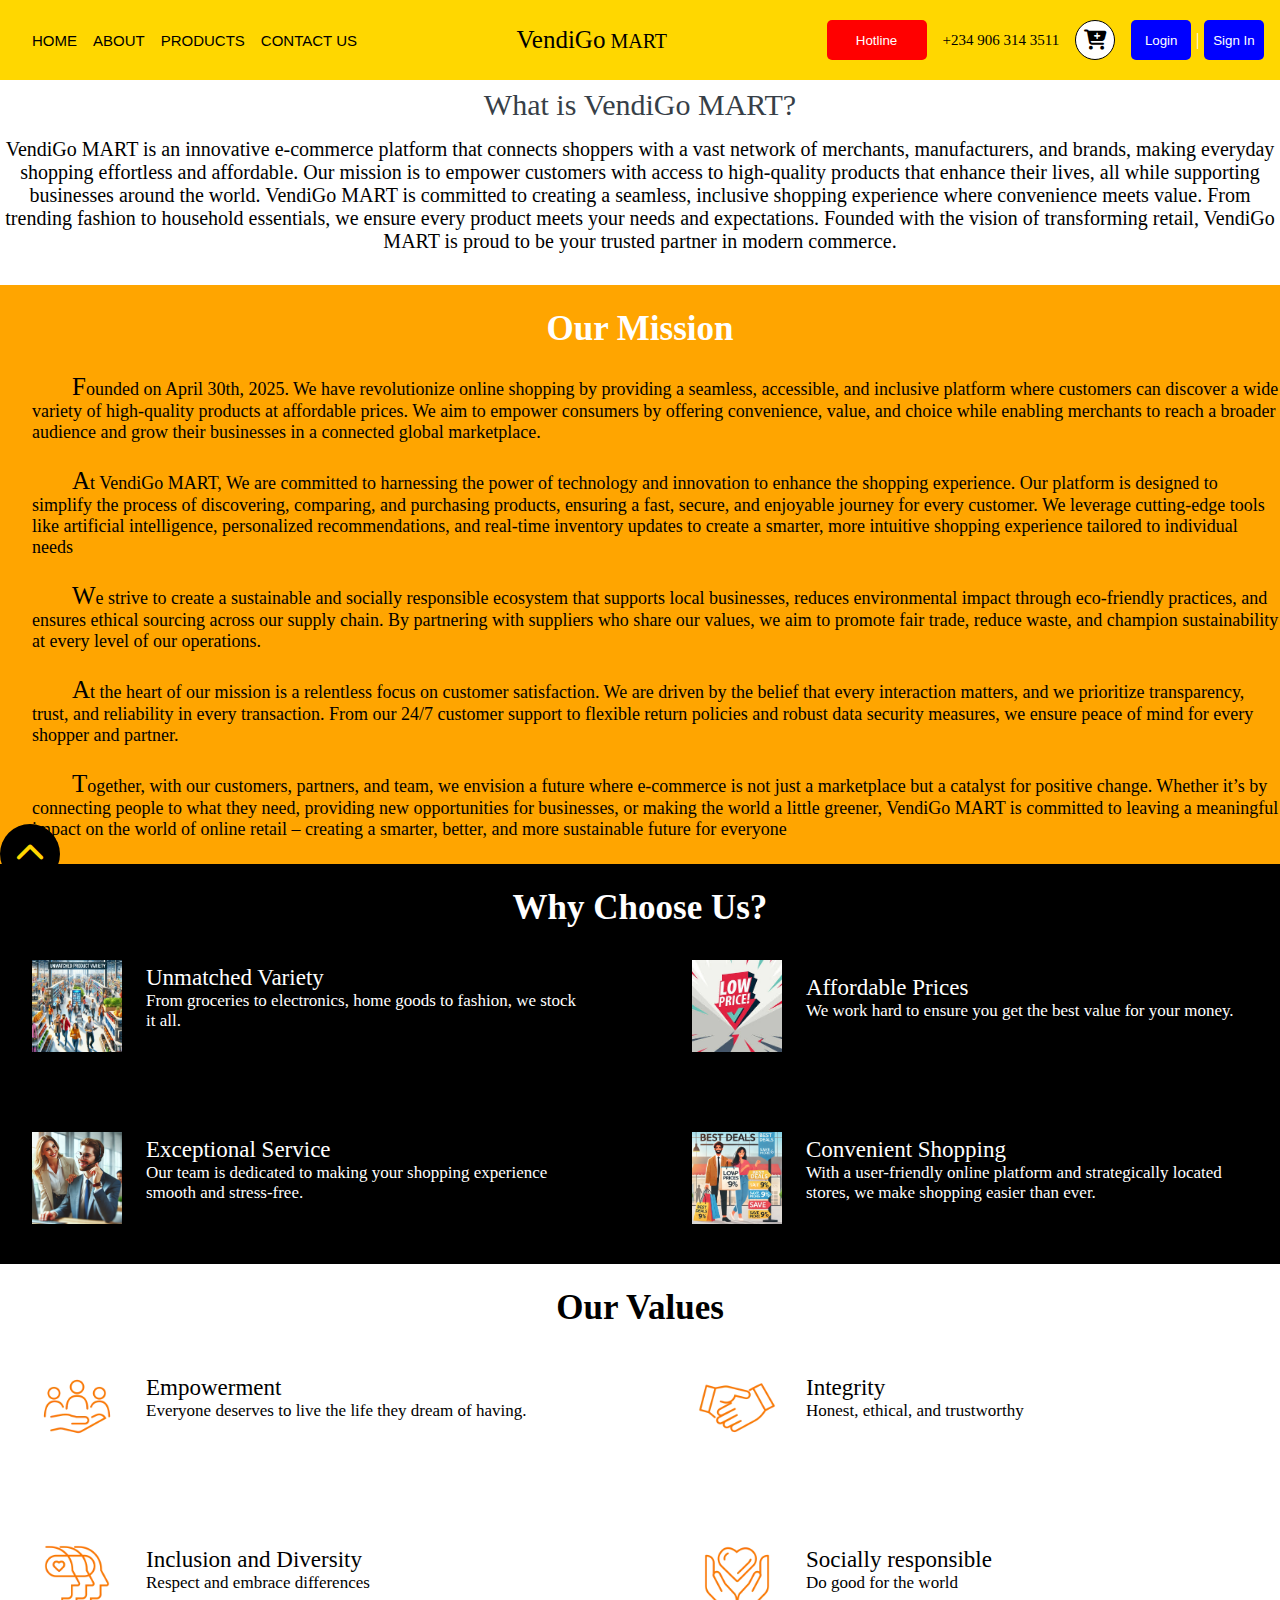
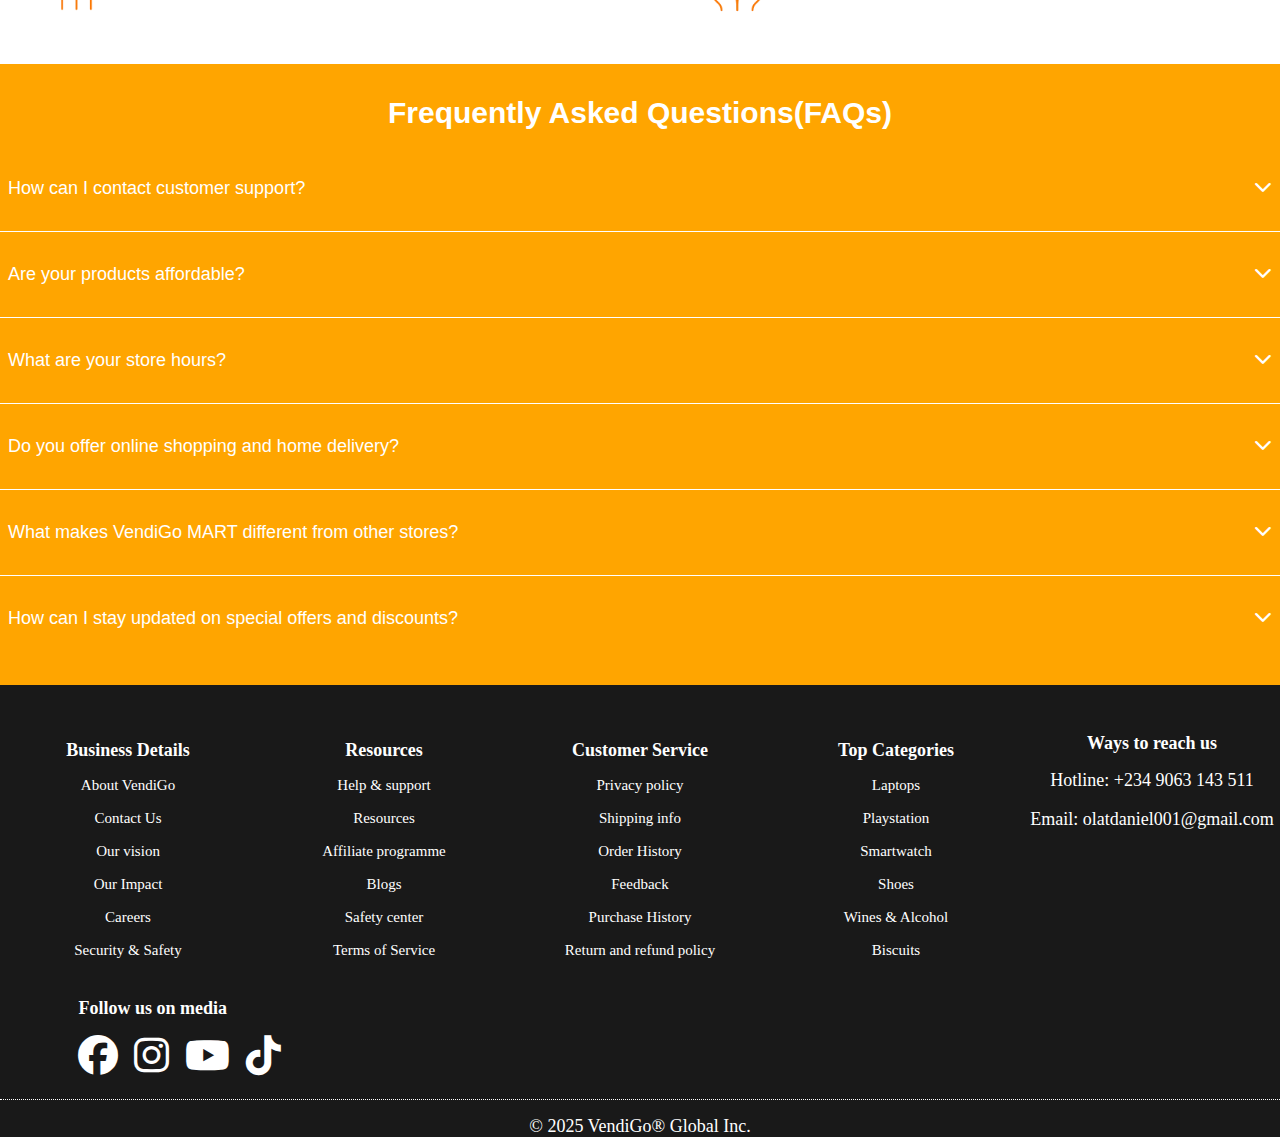
<file: HTML/about.html>
<!DOCTYPE html>
<html lang="en">
<head>
    <meta charset="UTF-8">
    <meta name="viewport" content="width=device-width, initial-scale=1.0">
    <link rel="shortcut icon" href="../Images/VendiGo logo.webp" type="image/x-icon">
    <link rel="stylesheet" href="https://cdnjs.cloudflare.com/ajax/libs/font-awesome/6.7.2/css/all.min.css" integrity="sha512-Evv84Mr4kqVGRNSgIGL/F/aIDqQb7xQ2vcrdIwxfjThSH8CSR7PBEakCr51Ck+w+/U6swU2Im1vVX0SVk9ABhg==" crossorigin="anonymous" referrerpolicy="no-referrer" />
    <link rel="stylesheet" href="../CSS/about.css">
    <title>About VendiGo | Know more about us</title>
</head>
<body>
     <!-- Header starts -->
     <header class="header1">
        <!--  -->
        <div class="altogether1">
            <!--  -->
            <div class="drop">
                <ul class="navbar">
                    <li onmouseover="showDropdown()">
                        <i class="fa-solid fa-bars dropdown"></i>
                        <ul class="dropdown-menu" id="dropdown" onmouseout="hideDropdown()">
                            <a href="../index.html">HOME</a>
                            <a href="../HTML/about.html">ABOUT</a>
                            <a href="../HTML/product.html">PRODUCTS</a>
                            <a href="../HTML/contact.html">CONTACT US</a>
                            <a href="../HTML/signup.html">SIGN UP</a>
                            <a href="../HTML/login.html">LOG IN</a>
                        </ul>
                    </li>
                </ul>
            </div>

            <div class="ptags">
                <a href="../index.html">HOME</a>
                <a href="../HTML/about.html">ABOUT</a>
                <a href="../HTML/product.html">PRODUCTS</a>
                <a href="../HTML/contact.html">CONTACT US</a>
            </div>

            <div class="images">
                <!-- <div class="sure">
                    <img src="../Images/VendiGo logo.webp" alt="">
                </div> -->
                <a href="../index.html"><b style="font-weight: 500; font-size: 25px;">VendiGo</b> MART</a>
            </div>

            <div class="Hotline">
                <button>Hotline</button>
                <p>+234 906 314 3511</p>
                <div class="cart-icon">
                    <i class="fa-solid fa-cart-plus"></i>
                </div>

                <div class="buttons">
                    <button class="but" onclick="signIn()">Login</button>
                    <span style="color: white;">|</span>
                    <button class="but" onclick="signUp()">Sign In</button>
                </div>
            </div>
        </div>
        <!--  -->
    </header>
    <!-- Header1 ends -->

    <div class="icon2">
        <div class="image" id="image">
            <i class="fa-solid fa-chevron-up"></i>
        </div>
    </div>

    <section class="section1">
        <div class="altogether2">
            <h2>What is <b>VendiGo</b> MART?</h2>
            <div class="abuse">
                <p>
                    VendiGo MART is an innovative e-commerce platform that connects shoppers with a vast network of merchants, manufacturers, and brands, making everyday shopping effortless and affordable. Our mission is to empower customers with access to high-quality products that enhance their lives, all while supporting businesses around the world.

                    VendiGo MART is committed to creating a seamless, inclusive shopping experience where convenience meets value. From trending fashion to household essentials, we ensure every product meets your needs and expectations. Founded with the vision of transforming retail, VendiGo MART is proud to be your trusted partner in modern commerce. 
                </p>
            </div>
        </div>
    </section>

    <section class="section2">
        <div class="altogether3">
            <h2>Our Mission</h2>
            <div class="appeal">
                <p class="abi"><span>F</span>ounded on April 30th, 2025. We have revolutionize online shopping by providing a seamless, accessible, and inclusive platform where customers can discover a wide variety of high-quality products at affordable prices. We aim to empower consumers by offering convenience, value, and choice while enabling merchants to reach a broader audience and grow their businesses in a connected global marketplace.</p>

                <p class="abi"><span>A</span>t VendiGo MART, We are committed to harnessing the power of technology and innovation to enhance the shopping experience. Our platform is designed to simplify the process of discovering, comparing, and purchasing products, ensuring a fast, secure, and enjoyable journey for every customer. We leverage cutting-edge tools like artificial intelligence, personalized recommendations, and real-time inventory updates to create a smarter, more intuitive shopping experience tailored to individual needs</p>

                <p class="abi">
                    <span> W</span>e strive to create a sustainable and socially responsible ecosystem that supports local businesses, reduces environmental impact through eco-friendly practices, and ensures ethical sourcing across our supply chain. By partnering with suppliers who share our values, we aim to promote fair trade, reduce waste, and champion sustainability at every level of our operations.
                </p>

                <p class="abi"><span>A</span>t the heart of our mission is a relentless focus on customer satisfaction. We are driven by the belief that every interaction matters, and we prioritize transparency, trust, and reliability in every transaction. From our 24/7 customer support to flexible return policies and robust data security measures, we ensure peace of mind for every shopper and partner.</p>

                <p class="abi"><span>T</span>ogether, with our customers, partners, and team, we envision a future where e-commerce is not just a marketplace but a catalyst for positive change. Whether it’s by connecting people to what they need, providing new opportunities for businesses, or making the world a little greener, VendiGo MART is committed to leaving a meaningful impact on the world of online retail – creating a smarter, better, and more sustainable future for everyone</p>
            </div>
        </div>
    </section>

    <section class="section3">
        <div class="altogether4">
            <h2>Why Choose Us?</h2>
            <!--  -->
            <div class="appeal2">
                <!--  -->
                <div class="uh">
                    <img src="../Images/unmatched product.webp" alt="">
                    <div class="yeap">
                        <h3>Unmatched Variety</h3>
                        <p>From groceries to electronics, home goods to fashion, we stock it all.</p>
                    </div>
                </div>
                <!--  -->

                <div class="uh">
                    <img src="../Images/cheap price.jpeg" alt="">
                    <div class="yeap">
                        <h3>Affordable Prices</h3>
                        <p>We work hard to ensure you get the best value for your money.</p>
                    </div>
                </div>
                <!--  -->

                <div class="uh">
                    <img src="../Images/exceptional service.webp" alt="">
                    <div class="yeap">
                        <h3>Exceptional Service</h3>
                        <p>Our team is dedicated to making your shopping experience smooth and stress-free.</p>
                    </div>
                </div>
                <!--  -->

                <div class="uh">
                    <img src="../Images/convenient shopping.webp" alt="">
                    <div class="yeap">
                        <h3>Convenient Shopping</h3>
                        <p>With a user-friendly online platform and strategically located stores, we make shopping easier than ever.</p>
                    </div>
                </div>
                <!--  -->
            </div>
            <!--  -->
        </div>
    </section>

    <section class="section4">
        <div class="altogether5">
            <h2>Our Values</h2>
            <div class="appeal3">
                <!--  -->
                <div class="uh2">
                    <img src="../Images/empowerment.webp" alt="">
                    <div class="yeap2">
                        <h3>Empowerment</h3>
                        <p>Everyone deserves to live the life they dream of having.</p>
                    </div>
                </div>
                <!--  -->

                <div class="uh2">
                    <img src="../Images/intergrity.webp" alt="">
                    <div class="yeap2">
                        <h3>Integrity</h3>
                        <p>Honest, ethical, and trustworthy</p>
                    </div>
                </div>
                <!--  -->

                <div class="uh2">
                    <img src="../Images/inclusion.webp" alt="">
                    <div class="yeap2">
                        <h3>Inclusion and Diversity</h3>
                        <p>Respect and embrace differences</p>
                    </div>
                </div>

                <div class="uh2">
                    <img src="../Images/socially.webp" alt="">
                    <div class="yeap2">
                        <h3>Socially responsible</h3>
                        <p>Do good for the world</p>
                    </div>
                </div>
                <!--  -->
            </div>
        </div>
    </section>

    <section class="section5">
        <div class="accordion">
            <div class="pan">
                <h1>Frequently Asked Questions(FAQs)</h1>
            </div>
            <div class="accordion-item">
                <button class="accordion-header"> How can I contact customer support? <i class="fa-solid fa-chevron-down" id="chevdown"></i></button>
                <div class="accordion-content">
                    <p>You can reach us through the information given below:</p>
                    <p>📞 Phone: +2349063143511 | +2349026801515</p>
                    <p>📧 Email: olatdaniel001@gmail.com</p>
                </div>
            </div>
    
            <div class="accordion-item">
                <button class="accordion-header">Are your products affordable? <i class="fa-solid fa-chevron-down" id="chevdown"></i></button>
                <div class="accordion-content">
                    <p>Absolutely! We are committed to providing high-quality products at unbeatable prices, ensuring you get the best value for your money.</p>
                </div>
            </div>

            <div class="accordion-item">
                <button class="accordion-header"> What are your store hours?<i class="fa-solid fa-chevron-down" id="chevdown"></i></button>
                <div class="accordion-content">
                    <p>Our store opens (From 8am - 8pm), but our online shop is available 24/7 for your convenience.</p>
                </div>
            </div>
        
            <div class="accordion-item">
                <button class="accordion-header"> Do you offer online shopping and home delivery?<i class="fa-solid fa-chevron-down" id="chevdown"></i></button>
                <div class="accordion-content">
                    <p>Yes! We provide a seamless online shopping experience with fast and reliable home delivery. Simply browse our website, place your order, and have it delivered to your doorstep.</p>
                </div>
            </div>

            <div class="accordion-item">
                <button class="accordion-header">What makes VendiGo MART different from other stores?<i class="fa-solid fa-chevron-down" id="chevdown"></i></button>
                <div class="accordion-content">
                    <p>At VendiGo MART, We offer an ultimate shopping experience with a wide range of quality products, unbeatable prices, and excellent customer service.</p>
                </div>
            </div>

            <div class="accordion-item" style="border-bottom: none;">
                <button class="accordion-header"> How can I stay updated on special offers and discounts?<i class="fa-solid fa-chevron-down" id="chevdown"></i></button>
                <div class="accordion-content">
                    <p>You can follow us on social media to receive updates on exclusive deals, promotions, and seasonal discounts.</p>
                </div>
            </div>
        </div>
    </section>


    <footer>
        <div class="vote">
            <div class="mine">
                <p>Business Details</p>
                <div class="same">
                    <a href="">About VendiGo</a>
                    <a href="">Contact Us</a>
                    <a href="">Our vision</a>
                    <a href="">Our Impact</a>
                    <a href="">Careers</a>
                    <a href="">Security & Safety</a>
                </div>
            </div>

            <div  class="mine">
                <p>Resources</p>
                <div class="same">
                    <a href="">Help & support</a>
                    <a href="">Resources</a>
                    <a href="">Affiliate programme</a>
                    <a href="">Blogs</a>
                    <a href="">Safety center</a>
                    <a href="">Terms of Service</a>
                </div>
            </div>

            <div  class="mine">
                <p>Customer Service</p>
                <div class="same">
                    <a href="">Privacy policy</a>
                    <a href="">Shipping info</a>
                    <a href="">Order History</a>
                    <a href="">Feedback</a>
                    <a href="">Purchase History</a>
                    <a href="">Return and refund policy</a>
                </div>
            </div>

            <div  class="mine">
                <p>Top Categories</p>
                <div class="same">
                    <a href="">Laptops</a>
                    <a href="">Playstation</a>
                    <a href="">Smartwatch</a>
                    <a href="">Shoes</a>
                    <a href="">Wines & Alcohol</a>
                    <a href="">Biscuits</a>
                </div>
            </div>

            <div  class="mine">
                <p>Ways to reach us</p>
                <div class="here">
                   <h3>Hotline: +234 9063 143 511</h3>
                   <h3 class="happy">Email: olatdaniel001@gmail.com</h3>
                </div>
            </div>
        </div>

        <div class="in">
            <span>Follow us on media</span>
            <div class="same">
                <i class="fa-brands fa-facebook"></i>
                <i class="fa-brands fa-instagram"></i>
                <i class="fa-brands fa-youtube"></i>
                <i class="fa-brands fa-tiktok"></i>
            </div>
        </div>

        <div class="ok">
            <p>© 2025 VendiGo® Global Inc.</p>
        </div>
    </footer>


</body>
<script src="../JS/about.js"></script>
</html>
</file>
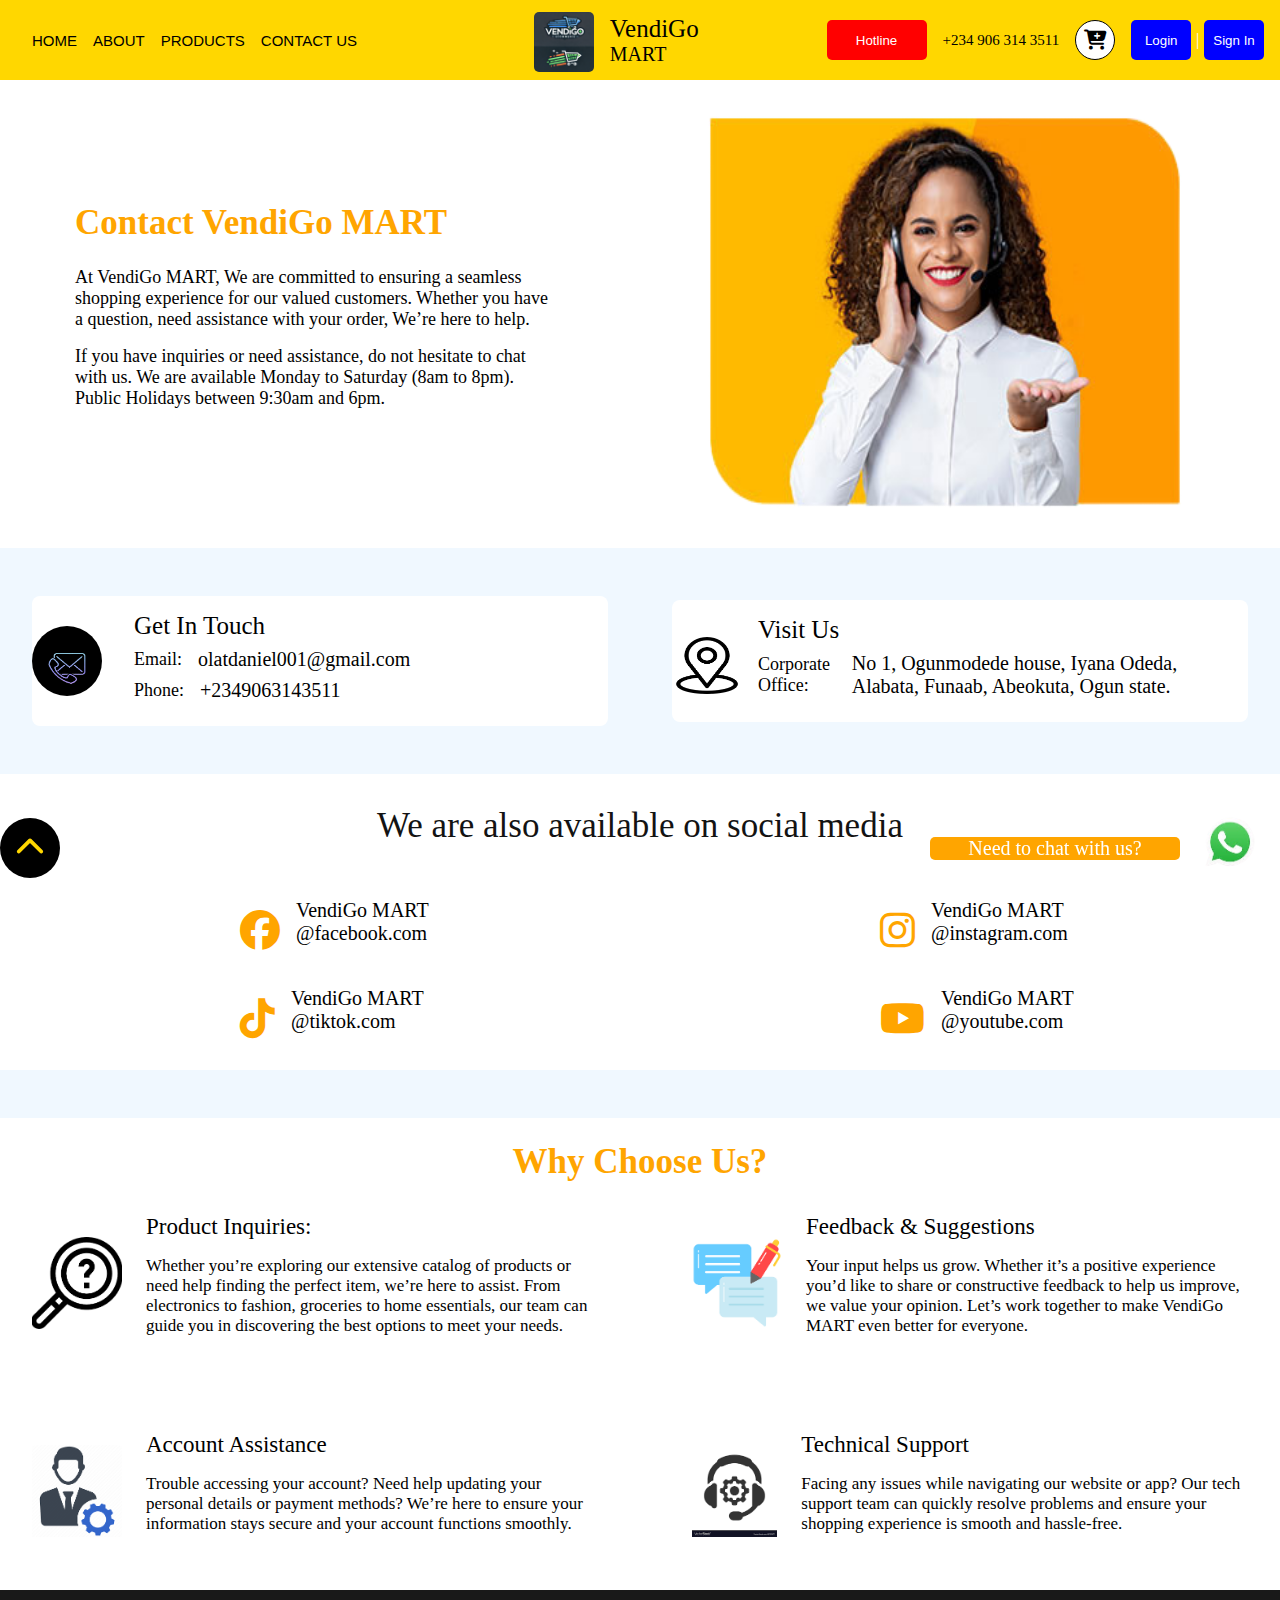
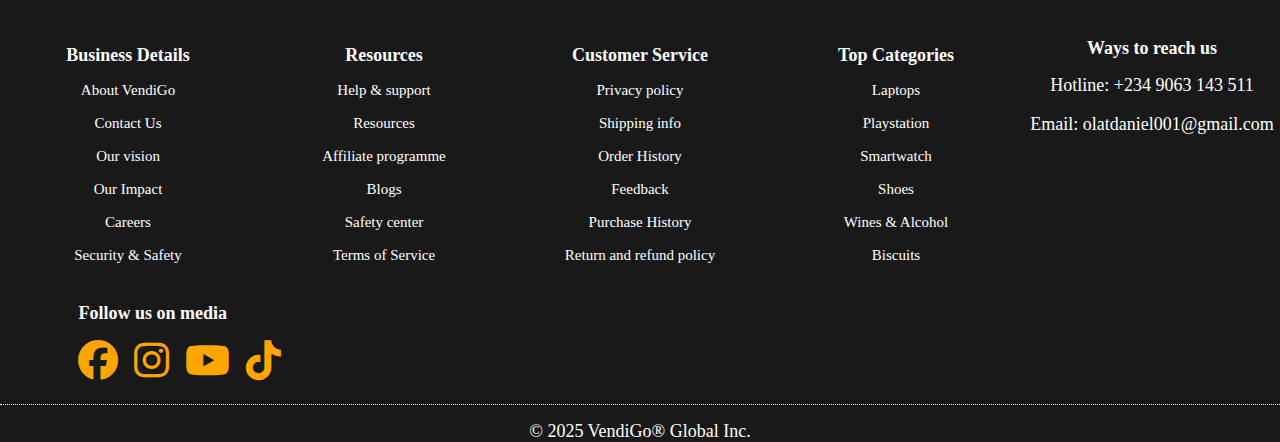
<file: HTML/contact.html>
<!DOCTYPE html>
<html lang="en">
<head>
    <meta charset="UTF-8">
    <meta name="viewport" content="width=device-width, initial-scale=1.0">
    <link rel="shortcut icon" href="../Images/VendiGo logo.webp" type="image/x-icon">
    <link rel="stylesheet" href="https://cdnjs.cloudflare.com/ajax/libs/font-awesome/6.7.2/css/all.min.css" integrity="sha512-Evv84Mr4kqVGRNSgIGL/F/aIDqQb7xQ2vcrdIwxfjThSH8CSR7PBEakCr51Ck+w+/U6swU2Im1vVX0SVk9ABhg==" crossorigin="anonymous" referrerpolicy="no-referrer" />
    <link rel="stylesheet" href="../CSS/contact.css">
    <title>Contact VendiGo | To find more information about us</title>
</head>
<body>
     <!-- Header starts -->
     <header class="header1">
        <!--  -->
        <div class="altogether1">
            <!--  -->
            <div class="drop">
                <ul class="navbar">
                    <li onmouseover="showDropdown()">
                        <i class="fa-solid fa-bars dropdown"></i>
                        <ul class="dropdown-menu" id="dropdown" onmouseout="hideDropdown()">
                            <a href="../index.html">HOME</a>
                            <a href="../HTML/about.html">ABOUT</a>
                            <a href="../HTML/product.html">PRODUCTS</a>
                            <a href="../HTML/contact.html">CONTACT US</a>
                        </ul>
                    </li>
                </ul>
            </div>

            <div class="ptags">
                <a href="../index.html">HOME</a>
                <a href="../HTML/about.html">ABOUT</a>
                <a href="../HTML/product.html">PRODUCTS</a>
                <a href="../HTML/contact.html">CONTACT US</a>
            </div>

            <div class="images">
                <div class="sure">
                    <img src="../Images/VendiGo logo.webp" alt="">
                </div>
                <a href="../index.html"><b style="font-weight: 500; font-size: 25px;">VendiGo</b> MART</a>
            </div>

            <div class="Hotline">
                <button>Hotline</button>
                <p>+234 906 314 3511</p>
                <div class="cart-icon">
                    <i class="fa-solid fa-cart-plus"></i>
                </div>

                <div class="buttons">
                    <button class="but" onclick="signIn()">Login</button>
                    <span style="color: white;">|</span>
                    <button class="but" onclick="signUp()">Sign In</button>
                </div>
            </div>
        </div>
        <!--  -->
    </header>
    <!-- Header1 ends -->

    <div class="icon2">
        <div class="image" id="image">
            <i class="fa-solid fa-chevron-up"></i>
        </div>

        <div class="what">
            <p>Need to chat with us?</p>
            <div class="whatsApp">
                <a href="https://web.whatsapp.com/"><img src="../Images/whatsapp.png" alt=""></a>
            </div>
        </div>
    </div>

    <section class="section1">
        <div class="altogether2">
            <div class="appeal">
                <div class="meat">
                    <h1> Contact VendiGo MART</h1>
                    <p>At VendiGo MART, We are committed to ensuring a seamless shopping experience for our valued customers. Whether you have a question, need assistance with your order, We’re here to help.</p>
                    <p>If you have inquiries or need assistance, do not hesitate to chat with us. We are available Monday to Saturday (8am to 8pm). Public Holidays between 9:30am and 6pm.</p>
                </div>

                <div class="ass">
                    <img src="../Images/contact us.png" alt="">
                </div>
            </div>
        </div>
    </section>

    <section class="section3">
        <div class="altogether3">
            <!--  -->
            <div class="appeal2">
                <div class="kob">
                    <img src="../Images/get in touch.png" alt="">
                </div>
                <div class="abuse">
                    <h2>Get In Touch</h2>
                    <div class="doe">
                        <div class="check">
                            <p>Email:</p>
                            <span>olatdaniel001@gmail.com</span>
                        </div>

                        <div class="check">
                            <p>Phone:</p>
                            <span>+2349063143511</span>
                        </div>
                    </div>
                </div>
            </div>
            <!--  -->

            <div class="appeal2">
                <div class="kobe">
                    <img src="../Images/location.png" alt="">
                </div>
                <div class="abuse">
                    <h2>Visit Us</h2>
                    <div class="doe">
                        <div class="check">
                            <p>Corporate Office:</p>
                            <span>No 1, Ogunmodede house, Iyana Odeda, Alabata, Funaab, Abeokuta, Ogun state.</span>
                        </div>
                    </div>
                </div>
            </div>
            <!--  -->
        </div>
    </section>

    <section class="section4">
        <div class="altogether4">
            <h2>We are also available on social media</h2>
            <div class="appeal3">
                <!--  -->
                <div class="kob2">
                    <i class="fa-brands fa-facebook"></i>
                    <div class="just">
                        <p>VendiGo MART</p>
                        <span>@facebook.com</span>
                    </div>
                </div>
                <!--  -->

                <div class="kob2">
                    <i class="fa-brands fa-instagram"></i>
                    <div class="just">
                        <p>VendiGo MART</p>
                        <span>@instagram.com</span>
                    </div>
                </div>
                <!--  -->

                <div class="kob2">
                    <i class="fa-brands fa-tiktok"></i>
                    <div class="just">
                        <p>VendiGo MART</p>
                        <span>@tiktok.com</span>
                    </div>
                </div>
                <!--  -->

                <div class="kob2">
                    <i class="fa-brands fa-youtube"></i>
                    <div class="just">
                        <p>VendiGo MART</p>
                        <span>@youtube.com</span>
                    </div>
                </div>
                <!--  -->
            </div>
        </div>
    </section>

    <section class="section5">
        <div class="altogether5">
            <h2>Why Choose Us?</h2>
            <!--  -->
            <div class="appeal4">
                <!--  -->
                <div class="uh">
                    <img src="../Images/inquiry.png" alt="">
                    <div class="yeap">
                        <h3>Product Inquiries:</h3>
                        <p>Whether you’re exploring our extensive catalog of products or need help finding the perfect item, we’re here to assist. From electronics to fashion, groceries to home essentials, our team can guide you in discovering the best options to meet your needs.</p>
                    </div>
                </div>
                <!--  -->

                <div class="uh">
                    <img src="../Images/feedback.png" alt="">
                    <div class="yeap">
                        <h3>Feedback & Suggestions</h3>
                        <p>Your input helps us grow. Whether it’s a positive experience you’d like to share or constructive feedback to help us improve, we value your opinion. Let’s work together to make VendiGo MART even better for everyone.</p>
                    </div>
                </div>
                <!--  -->

                <div class="uh">
                    <img src="../Images/account assistance.png" alt="">
                    <div class="yeap">
                        <h3>Account Assistance</h3>
                        <p>Trouble accessing your account? Need help updating your personal details or payment methods? We’re here to ensure your information stays secure and your account functions smoothly.</p>
                    </div>
                </div>
                <!--  -->

                <div class="uh">
                    <img src="../Images/technical.png" alt="">
                    <div class="yeap">
                        <h3>Technical Support</h3>
                        <p>Facing any issues while navigating our website or app? Our tech support team can quickly resolve problems and ensure your shopping experience is smooth and hassle-free.</p>
                    </div>
                </div>
                <!--  -->
            </div>
            <!--  -->
        </div>
    </section>

    <footer>
        <div class="vote">
            <div class="mine">
                <p>Business Details</p>
                <div class="same">
                    <a href="">About VendiGo</a>
                    <a href="">Contact Us</a>
                    <a href="">Our vision</a>
                    <a href="">Our Impact</a>
                    <a href="">Careers</a>
                    <a href="">Security & Safety</a>
                </div>
            </div>

            <div  class="mine">
                <p>Resources</p>
                <div class="same">
                    <a href="">Help & support</a>
                    <a href="">Resources</a>
                    <a href="">Affiliate programme</a>
                    <a href="">Blogs</a>
                    <a href="">Safety center</a>
                    <a href="">Terms of Service</a>
                </div>
            </div>

            <div  class="mine">
                <p>Customer Service</p>
                <div class="same">
                    <a href="">Privacy policy</a>
                    <a href="">Shipping info</a>
                    <a href="">Order History</a>
                    <a href="">Feedback</a>
                    <a href="">Purchase History</a>
                    <a href="">Return and refund policy</a>
                </div>
            </div>

            <div  class="mine">
                <p>Top Categories</p>
                <div class="same">
                    <a href="">Laptops</a>
                    <a href="">Playstation</a>
                    <a href="">Smartwatch</a>
                    <a href="">Shoes</a>
                    <a href="">Wines & Alcohol</a>
                    <a href="">Biscuits</a>
                </div>
            </div>

            <div  class="mine">
                <p>Ways to reach us</p>
                <div class="here">
                   <h3>Hotline: +234 9063 143 511</h3>
                   <h3 class="happy">Email: olatdaniel001@gmail.com</h3>
                </div>
            </div>
        </div>

        <div class="in">
            <span>Follow us on media</span>
            <div class="same">
                <i class="fa-brands fa-facebook"></i>
                <i class="fa-brands fa-instagram"></i>
                <i class="fa-brands fa-youtube"></i>
                <i class="fa-brands fa-tiktok"></i>
            </div>
        </div>

        <div class="ok">
            <p>© 2025 VendiGo® Global Inc.</p>
        </div>
    </footer>

</body>
<script src="../JS/about.js"></script>
</html>
</file>
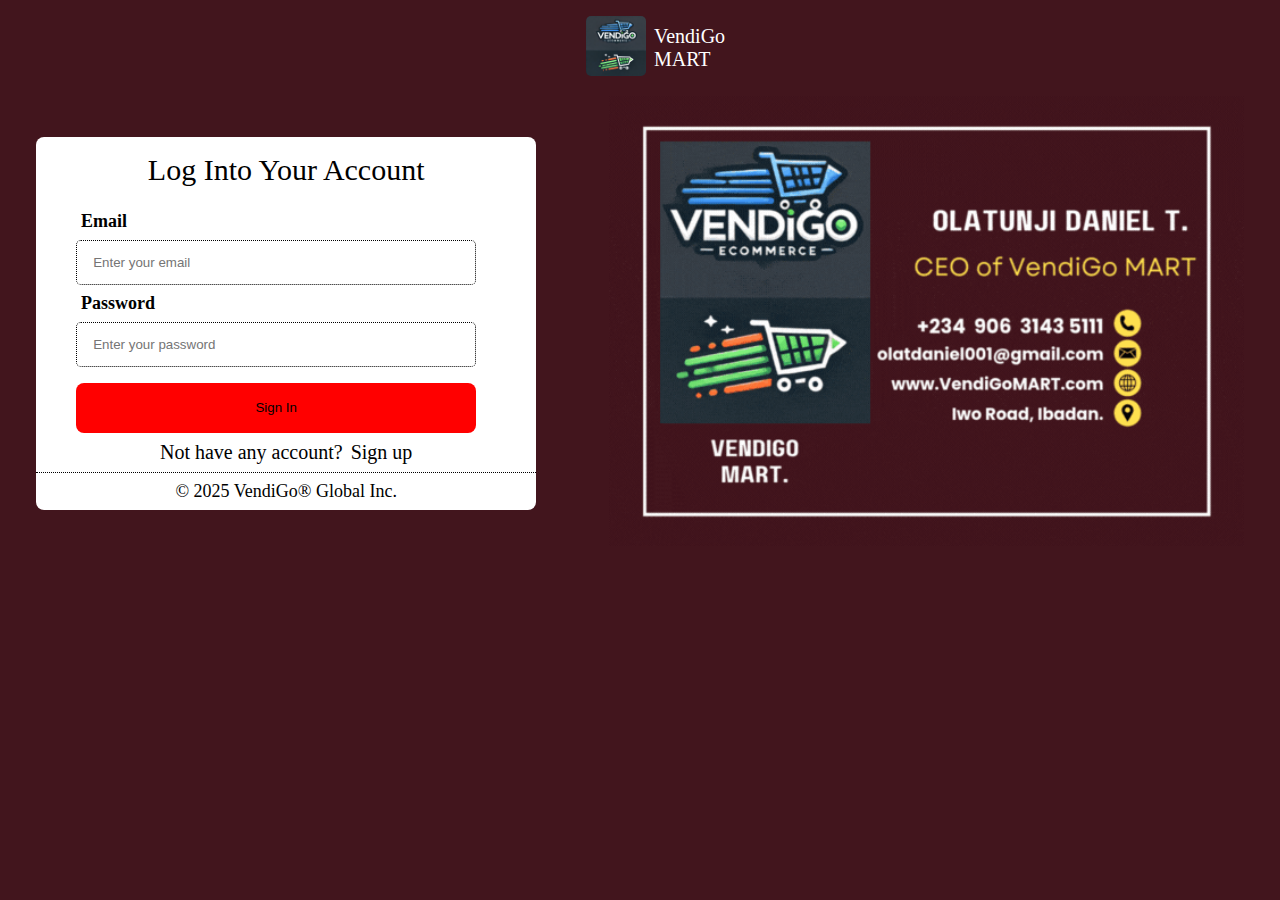
<file: HTML/login.html>
<!DOCTYPE html>
<html lang="en">
<head>
    <meta charset="UTF-8">
    <meta name="viewport" content="width=device-width, initial-scale=1.0">
    <link rel="stylesheet" href="../CSS/login.css">
    <link rel="shortcut icon" href="../VendiGo images/VendiGo logo.webp" type="image/x-icon">
    <title>Login into your account and start shopping</title>
</head>
<body>
    <section class="section1">
        <div class="kick">
            <a href="../index.html">
                <img src="../Images/VendiGo logo.webp" alt="">
            </a>
            <p><b style="font-weight: 500;">VendiGo</b> MART</p>
        </div>

        <div class="altogether1">
            <div class="brief">
                <h2>Log Into Your Account</h2>
                <div class="meat">
                    <label for="email">Email</label>
                    <input type="email" name="" placeholder="Enter your email" id="email">
                </div>
    
                <div class="meat">
                    <label for="password">Password</label>
                    <input type="password" name="" placeholder="Enter your password" id="password" minlength="6">
                    <p id="para"></p>
                </div>
    
                <div class="pick">
                    <button id="signInBTN">Sign In</button>
                </div>

                <div class="dies">
                    <p>Not have any account?</p>
                    <a href="./signup.html">Sign up</a>
                </div>

                <div class="ok">
                    <p>© 2025 VendiGo® Global Inc.</p>
                </div>
            </div>
            
            <div class="video">
                <img src="../Images/beside video.gif" alt="">
            </div>

        </div>
        <!--  -->
   
    </section>
</body>
<script src="/JS/login.js"></script>
</html>
</file>
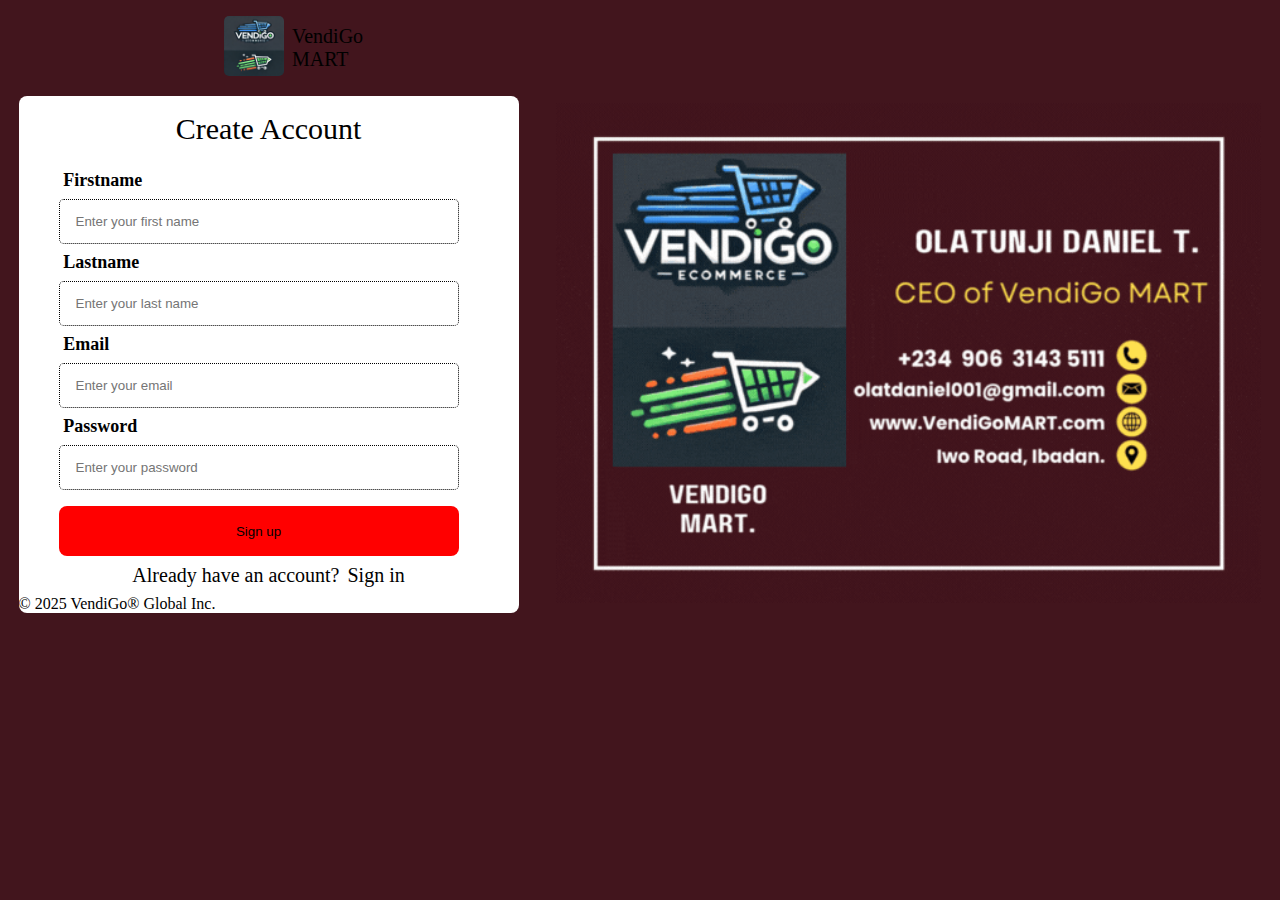
<file: HTML/signup.html>
<!DOCTYPE html>
<html lang="en">
<head>
    <meta charset="UTF-8">
    <meta name="viewport" content="width=device-width, initial-scale=1.0">
    <link rel="shortcut icon" href="../Images/VendiGo logo.webp" type="image/x-icon">
    <link rel="stylesheet" href="../CSS/signup.css">
    <title>Kindly Sign up : Go for VendiGo Mart</title>
</head>
<body>
    <section class="section1">
        <div class="kick">
            <a href="../index.html">
                <img src="../Images/VendiGo logo.webp" alt="">
            </a>
            <p style="text-decoration: none;"><b style="font-weight: 500;">VendiGo</b> MART</p>
        </div>

        <div class="altogether1">
            <div class="brief">
                <h2>Create Account</h2>
                <div class="meat">
                    <label for="first">Firstname</label>
                    <input type="text" placeholder="Enter your first name" id="first">
                </div>
    
                <div class="meat">
                    <label for="first">Lastname</label>
                    <input type="text" placeholder="Enter your last name" id="last">
                </div>
    
                <div class="meat">
                    <label for="email">Email</label>
                    <input type="email" name="" placeholder="Enter your email" id="email">
                    <p id="yeap"></p>
                </div>
    
                <div class="meat">
                    <label for="password">Password</label>
                    <input type="password" name="" placeholder="Enter your password" id="password">
                    <p id="para"></p>
                </div>
    
                <div class="pick">
                    <button id="signUpBTN">Sign up</button>
                </div>

                <div class="dies">
                    <p>Already have an account?</p>
                    <a href="./login.html">Sign in</a>
                </div>

                <div class="ok">
                    <p>© 2025 VendiGo® Global Inc.</p>
                </div>
            </div>
            
            <div class="video">
                <img src="../Images/beside video.gif" alt="">
            </div>
        </div>
        <!--  -->
   
    </section>
    <script src="/JS/signup.js"></script>
</body>
</html>
</file>
<file: CSS/about.css>
*{
    margin: 0;
    padding: 0;
    box-sizing: border-box;
    list-style: none;
}

body{
    background-color: aliceblue;
    margin: 0;
}

.altogether1{
    display: flex;
    align-items: center;
    justify-content: space-between;
    background-color: gold;
    width: 100%;
    height: 80px;
    position: fixed;
    z-index: 2000;
    width: 100%;
}

.ptags{
    display: flex;
    align-items: center;
    gap: 1rem;
    text-decoration: none;
    margin-left: 2rem;
}

.ptags a{
    text-decoration: none;
    color: black;
    font-family: sans-serif;
    font-weight: 200;
    font-size: 15px;
}

/* .images{
    display: flex;
    align-items: center;
    gap: 1rem;
} */

/* .sure img{
    width: 60px;
    height: 60px;
    margin-top: .5rem;
    border-radius: 5px;
} */

.images a{
    font-size: 20px;
    font-weight: 100;
    text-decoration: none;
    color: black;
}

.Hotline{
    display: flex;
    align-items: center;
    gap: 1rem;
    margin-right: 1rem;
}

.Hotline button{
    height: 40px;
    width: 100px;
    border: none;
    background-color: red;
    color: white;
    border-radius: 5px;
}

.Hotline p{
    font-size: 15px;
    font-weight: 100;
    line-height: 20px;
    font-style: normal;
    font-family: cursive;
}

.cart-icon{
    width:  40px;
    height: 40px;
    border-radius: 50%;
    background-color: white;
    display: flex;
    align-items: center;
    justify-content: center;
    border: .1px solid #000;
}

.cart-icon .fa-cart-plus{
    font-size: 20px;
}

.buttons{
    display: flex;
    align-items: center;
    gap: .3rem;
}

.buttons .but{
    background-color: blue;
    width: 60px;
    height: 40px;
}

.drop{
    display: none;
}

.navbar {
    padding: 0;
    margin: 0;
}

.navbar > li {
    position: relative;
    padding: 15px;
    color: white;
    cursor: pointer;
}

.dropdown{
    font-size: 25px;
}

.dropdown-menu {
    display: none;
    position: absolute;
    top: 100%;
    background-color: black;
    min-width: 200px;
    margin: 1rem;
    z-index: 2000;
    box-shadow: 0px 4px 6px rgba(0, 0, 0, 0.1);
    border-radius: 5px;
}

.dropdown-menu a{
    padding: 10px;
    color: white;
    border-bottom: 1px dotted white;
    cursor: pointer;
    display: flex;
    align-items: center;
    flex-direction: column;
    text-decoration: none;
    text-align: center;
}

.dropdown-menu a:hover {
    background-color: white;
    color: black;
    text-align: center;
}

.icon2{
    display: flex;
    align-items: center;
    justify-content: space-between;
    position: fixed;
    bottom: 0;
    left: 0;
    right: 0;
    z-index: 99;
}

.image{
    background-color: black;
    color: gold;
    width: 60px;
    height: 60px;
    border-radius: 50%;
    position: relative;
    bottom: 0;
    border: 4rem auto;     
    display: flex;
    justify-content: center;
    align-items: center;
    margin: 1rem 1rem 1rem 0rem;
}

.image .fa-chevron-up{
    font-size: 30px;
}

.altogether2{
    background-color: white; 
    height: fit-content;
    padding-top: 5.5rem;
}

.altogether2 h2{
    text-align: center;
    padding-bottom: 1rem;
    font-size: 30px;
    font-weight: 100;
    color: #373F48;
}

.abuse p{
    text-align: center;
    padding-bottom: 2rem;
    font-size: 20px;
    font-weight: 100;
    /* color: orange; */
}

.altogether3{
    height: fit-content;
    background-color: orange;
}

.altogether3 h2{
    text-align: center;
    padding: 1.5rem;
    font-size: 35px;
    color: white;
    font-weight: 700;
}

.appeal .abi{
    font-size: 18px;
    font-weight: 300;
    padding-left: 2rem;
    padding-bottom: 1.5rem;
    /* color: white; */
}

.abi span{
    margin-left: 2.5rem;
    font-size: 25px;
    font-weight: 500;
}

.altogether4{
    background-color: black;
    color: white;
    height: fit-content;
}

.altogether4 h2{
    text-align: center;
    padding: 1.5rem;
    padding-bottom: 2rem;
    font-size: 35px;
    color: white;
    font-weight: 700;
}

.appeal2{
    display: grid;
    gap: 2.5rem;
    grid-template-columns: 1fr 1fr;
    grid-template-rows: 1fr;
}

.uh{
    display: flex;
    align-items: center;
    gap: 1.5rem;
    padding-left: 2rem;
    padding-right: 2rem;
    padding-bottom: 2rem;
}

.uh img{
    height: 100px;
    width: 90px;
    padding-bottom: .5rem;
    object-fit: cover;
}

.yeap{
    padding-bottom: 1.5rem;
}

.yeap h3{
    font-size: 23px;
    font-weight: 400;
}

.yeap p{
    font-size: 17px;
    font-weight: 100;
}

.altogether5{
    background-color: white;
    color: black;
    height: fit-content;
}

.altogether5 h2{
    text-align: center;
    padding: 1.5rem;
    padding-bottom: 2rem;
    font-size: 35px;
    color: black;
    font-weight: 700;
}

.appeal3{
    display: grid;
    gap: 2.5rem;
    grid-template-columns: 1fr 1fr;
    grid-template-rows: 1fr;
}

.uh2{
    display: flex;
    align-items: center;
    gap: 1.5rem;
    padding-left: 2rem;
    padding-right: 2rem;
    padding-bottom: 2rem;
}

.uh2 img{
    height: 100px;
    width: 90px;
    padding-bottom: .5rem;
    object-fit: cover;
}

.yeap2{
    padding-bottom: 1.5rem;
}

.yeap2 h3{
    font-size: 23px;
    font-weight: 400;
}

.yeap2 p{
    font-size: 17px;
    font-weight: 100;
}

.accordion {
    width: 100%;
    overflow: hidden;
    background-color: orange;
}

.pan h1{
    font-size: 30px;
    font-weight: 600;
    font-style: normal;
    font-family: sans-serif;
    padding-top: 2rem;
    padding-bottom: 1rem; 
    text-align: center;
    color: white;
}

.accordion-item{
    margin-bottom: 1.5rem;
    margin-top: 1.5rem;
    padding-bottom: 1.5rem;
    background-color: orange;
    color: white;
    border-bottom: 1px solid white;
}

.accordion-header {
    width: 100%;
    text-align: left;
    font-size: 18px;
    color: white;
    border: none;
    outline: none;
    cursor: pointer;
    transition: 0.3s ease;
    background-color: orange;
    display: flex;
    justify-content: space-between;
    padding: .5rem;
}
.accordion-header i{
    transition: 3s ease-in-out;
}
.accordion-header:hover i{
    rotate: 180deg;
}

.accordion-content {
    max-height: 0;
    overflow: hidden;
    transition: 0.3s ease-out;
    padding: 0 15px;
}

.accordion-content p {
    padding: 10px 0;
    margin: 0;
}

.accordion-item.active .accordion-content {
    max-height: 150px; 
    padding: 10px 15px;
}


footer{
    background-color: rgb(25, 25, 25);
    width: 100%;
    height: fit-content;
}

.vote{
    display: grid;
    grid-template-columns: 1fr 1fr 1fr 1fr 1fr;
    grid-template-rows: 1fr;
    align-items: center;
    padding-bottom: 2rem;
}

.mine p{
    font-size: 18px;
    color: white;
    font-weight: 700;
    text-align: center;
    padding-top: 3rem;
}

.mine .same{
    display: flex;
    flex-direction: column;
    align-items: center;
}

.same a{
    text-decoration: none;  
    color: white;
    padding-top: 1rem;
    font-size: 15px;
    font-weight: 300;
}

.here h3{
    color: white;
    font-size: 18px;
    padding-top: 1rem;
    padding-bottom: 1rem;
    font-weight: 200;
    text-align: center;
}

.here .happy{
    color: white;
    font-size: 18px;
    font-weight: 200;
    padding-top: .1rem;
    padding-bottom: 8.5rem;
    text-align: center;
}

.in{
    padding-left: 4.9rem;
    padding-bottom: 1.5rem;
}

.in span{
    font-size: 18px;
    color: white;
    font-weight: 700;
    text-align: center;
    padding-bottom: 2rem;
}

.in .same{
    display: flex;
    align-items: center;
    gap: 1rem;
}

.fa-facebook{
    color: white;
    font-size: 40px;
    padding-top: 1rem;
}

.fa-instagram{
    color: white;
    font-size: 40px;
    padding-top: 1rem;
}

.fa-youtube{
    color: white;
    font-size: 40px;
    padding-top: 1rem;
}

.fa-tiktok{
    color: white;
    font-size: 40px;
    padding-top: 1rem;
}

.ok p{
    border-top: 1px dotted white;
    padding-top: 1rem;
    text-align: center;
    font-size: 18px;
    font-weight: 500;
    color: white;
}

/* For mobile media query starts */
@media screen and (max-width: 767px) {
    .altogether1{
        display: flex;
        align-items: center;
        justify-content: space-between;
    }
    
    .Hotline{
        margin-right: .5rem;
    }
    
    .Hotline button{
        display: none;
    }
    
    .ptags{
        display: none;
    }
    
    .Hotline p{
        display: none;
    }
    
    .buttons .but{
        display: none;
    }
    
    .buttons span{
        display: none;
    }
    
    .drop{
        display: block;
    }

    .altogether2 h2{
        text-align: center;
        padding-bottom: 1rem;
        font-size: 25px;
        font-weight: 100;
        color: #373F48;
    }

    .abuse p{
        text-align: center;
        padding-bottom: 2rem;
        font-size: 16px;
        font-weight: 300;
        /* color: orange; */
    }

    
    .appeal .abi{
        font-size: 18px;
        font-weight: 300;
        padding-left: .5rem;
        padding-right: .5rem;
        padding-bottom: 1.5rem;
        /* color: white; */
    }

    .abi span{
        padding-left: .5rem;
    }

    .image{
        background-color: black;
        color: gold;
        width: 40px;
        height: 40px;
        border-radius: 50%;
        position: relative;
        bottom: 0;
        border: 4rem auto;     
        display: flex;
        justify-content: center;
        align-items: center;
        margin: 1rem 1rem 1rem 0rem;
    }
    
    .image .fa-chevron-up{
        font-size: 20px;
    }

    .altogether4 h2{
        font-size: 30px;
        color: white;
        font-weight: 700;
    }
    

    .appeal2{
        display: flex;
        gap: 2.5rem;
        flex-direction: column;
        align-items: center;
    }

    .uh{
        flex-direction: column;
        align-items: center;
        gap: 1.5rem;
        padding-left: 2rem;
        padding-right: 2rem;
        padding-bottom: 2rem;
    }

    .uh img{
        padding-bottom: .5rem;
        width: 90%;
        height: 200px;
    }

    .yeap h3{
        text-align: center;
    }

    .yeap p{
        text-align: center;
    }

    .altogether5 h2{
        font-size: 30px;
        color: white;
        font-weight: 700;
    }
    

    .appeal3{
        display: flex;
        gap: 2.5rem;
        flex-direction: column;
        align-items: center;
    }

    .uh2{
        flex-direction: column;
        align-items: center;
        gap: 1.5rem;
        padding-left: 2rem;
        padding-right: 2rem;
        padding-bottom: 2rem;
    }

    .uh2 img{
        padding-bottom: .5rem;
        width: 90%;
        height: 200px;
    }

    .yeap2 h3{
        text-align: center;
    }

    .yeap2 p{
        text-align: center;
    }

    .pan h1{
        font-size: 17px;
        font-weight: 600;
        font-style: normal;
        font-family: sans-serif;
    }

    .accordion-header{
        font-size: 14px;
    }

      
    .vote{
        display: grid;
        grid-template-columns: 1fr 1fr;
        grid-template-rows: 1fr 1fr 1fr;
        align-items: center;
        padding-bottom: 1rem;
    }

}
/* For mobile media query ends*/

/* For tablets media query starts */
@media screen and (max-width: 1000px) {
    .ptags{
        display: none;
    }

    .drop{
        display: block;
    }
}
/* For tablets media query ends */
</file>
<file: CSS/contact.css>
*{
    margin: 0;
    padding: 0;
    box-sizing: border-box;
    list-style: none;
}

body{
    background-color: aliceblue;
    margin: 0;
}

.altogether1{
    display: flex;
    align-items: center;
    justify-content: space-between;
    background-color: gold;
    width: 100%;
    height: 80px;
    position: fixed;
    z-index: 2000;
    width: 100%;
}

.ptags{
    display: flex;
    align-items: center;
    gap: 1rem;
    text-decoration: none;
    margin-left: 2rem;
}

.ptags a{
    text-decoration: none;
    color: black;
    font-family: sans-serif;
    font-weight: 200;
    font-size: 15px;
}

.images{
    display: flex;
    align-items: center;
    gap: 1rem;
}

.sure img{
    width: 60px;
    height: 60px;
    margin-top: .5rem;
    border-radius: 5px;
}

.images a{
    width: 40px;
    font-size: 20px;
    font-weight: 100;
    text-decoration: none;
    color: black;
}

.Hotline{
    display: flex;
    align-items: center;
    gap: 1rem;
    margin-right: 1rem;
}

.Hotline button{
    height: 40px;
    width: 100px;
    border: none;
    background-color: red;
    color: white;
    border-radius: 5px;
}

.Hotline p{
    font-size: 15px;
    font-weight: 100;
    line-height: 20px;
    font-style: normal;
    font-family: cursive;
}

.cart-icon{
    width:  40px;
    height: 40px;
    border-radius: 50%;
    background-color: white;
    display: flex;
    align-items: center;
    justify-content: center;
    border: .1px solid #000;
}

.cart-icon .fa-cart-plus{
    font-size: 20px;
}

.buttons{
    display: flex;
    align-items: center;
    gap: .3rem;
}

.buttons .but{
    background-color: blue;
    width: 60px;
    height: 40px;
}

.drop{
    display: none;
}

.navbar {
    padding: 0;
    margin: 0;
}

.navbar > li {
    position: relative;
    padding: 15px;
    color: white;
    cursor: pointer;
}

.dropdown{
    font-size: 25px;
}

.dropdown-menu {
    display: none;
    position: absolute;
    top: 100%;
    background-color: black;
    min-width: 200px;
    margin: 1rem;
    z-index: 2000;
    box-shadow: 0px 4px 6px rgba(0, 0, 0, 0.1);
    border-radius: 5px;
}

.dropdown-menu a{
    padding: 10px;
    color: white;
    border-bottom: 1px dotted white;
    cursor: pointer;
    display: flex;
    align-items: center;
    flex-direction: column;
    text-decoration: none;
    text-align: center;
}

.dropdown-menu a:hover {
    background-color: white;
    color: black;
    text-align: center;
}

.icon2{
    display: flex;
    align-items: center;
    justify-content: space-between;
    position: fixed;
    bottom: 0;
    left: 0;
    right: 0;
    z-index: 99;
}

.image{
    background-color: black;
    color: gold;
    width: 60px;
    height: 60px;
    border-radius: 50%;
    position: relative;
    bottom: 0;
    border: .5rem auto;     
    display: flex;
    justify-content: center;
    align-items: center;
    margin: 1rem 1rem 1rem 0rem;
}

.image .fa-chevron-up{
    font-size: 30px;
}

.what{
    display: flex;
    align-items: center;
    justify-content: center;
}

.what p{
    width: 250px;
    border-radius: 5px;
    background-color: orange;
    color: white;
    font-size: 20px;
    font-weight: 200;
    text-align: center; 
}

.whatsApp{
    position: relative;
    bottom: 0;
}

.whatsApp img{
    width: 100px;
    height: 100px;
}

.what p{
    font-size: 20px;
    font-weight: 200;
}

.altogether2{
    background-color: white;
    padding-top: 7rem;
    margin-bottom: 3rem;  
}

.appeal{
    display: flex;
    align-items: center;
    justify-content: space-around;
    padding-bottom: 2rem;
}

.meat h1{
    font-size: 35px;
    font-weight: 700;
    color: orange;
    padding-bottom: 1.5rem;
}

.meat p{
    font-size: 18px;
    font-weight: 200;
    width: 30rem;
    padding-bottom: 1rem;
}

.ass img{
    padding-right: 1rem;
    width: 500px;
    height: 400px;
}

.altogether3{
    display: flex;
    align-items: center;
    justify-content: space-around;
    margin-bottom: 3rem;
}

.appeal2{
    display: flex;
    align-items: center;
    background-color: white;
    width: 45%;
    border-radius: 8px;
    gap: 1rem;
}

.kob{
    background-color: black;
    color: gold;
    width: 70px;
    height: 70px;
    border-radius: 50%;
    position: relative;
    bottom: 0;
    border: .5rem auto;     
    display: flex;
    justify-content: center;
    align-items: center;
    margin: 1rem 1rem 1rem 0rem;
}

.kob img{
    width: 80px;
    height: 80px;
    padding-top: .8rem;
}

.abuse h2{
    font-size: 25px;
    font-weight: 200;
    padding-bottom: .5rem;
    padding-top: 1rem;
}

.doe{
    padding-bottom: 1rem;
}

.check{
    display: flex;
    align-items: center;
    gap: 1rem;
}

.check p{
    font-size: 18px;
    font-weight: 200;
    padding-bottom: .5rem;
}

.check span{
    font-size: 20px;
    font-weight: 200;
    padding-bottom: .5rem;
}

.kobe img{
    width: 70px;
    height: 70px;
    padding-top: .8rem;
}

.altogether4{
    background-color: white;
    margin-bottom: 3rem;
}

.altogether4 h2{
    font-size: 35px;
    font-style: normal;
    color: #131313;
    padding-top: 2rem;
    padding-bottom: 1rem;
    text-align: center;
    font-weight: 400;
    line-height: 41.6x;
}

.appeal3{
    display: grid;
    grid-template-columns: 1fr 1fr;
    padding-top: 2rem;
}

.kob2{
    display: flex;
    align-items: center;
    gap: 1rem;
    padding-bottom: 2rem;
    padding-left: 15rem;
}

.fa-facebook{
    font-size: 40px;
}

.fa-instagram{
    font-size: 40px;
}

.fa-tiktok{
    font-size: 40px;
}

.fa-youtube{
    font-size: 40px;
}

.just p{
    font-size: 20px;
    font-weight: 200;
}

.just span{
    font-size: 20px;
}

.altogether5{
    background-color: white;
    color: black;
    height: fit-content;
}

.altogether5 h2{
    text-align: center;
    padding: 1.5rem;
    padding-bottom: 2rem;
    font-size: 35px;
    color: orange;
    font-weight: 700;
}

.appeal4{
    display: grid;
    gap: 2.5rem;
    grid-template-columns: 1fr 1fr;
    grid-template-rows: 1fr;
}

.uh{
    display: flex;
    align-items: center;
    gap: 1.5rem;
    padding-left: 2rem;
    padding-right: 2rem;
    padding-bottom: 2rem;
}

.uh img{
    height: 100px;
    width: 90px;
    padding-bottom: .5rem;
    border-radius: 5px;
    object-fit: cover;
}

.yeap{
    padding-bottom: 1.5rem;
}

.yeap h3{
    font-size: 23px;
    font-weight: 400;
    padding-bottom: 1rem;
}

.yeap p{
    font-size: 17px;
    font-weight: 100;
}


footer{
    background-color: rgb(25, 25, 25);
    width: 100%;
    height: fit-content;
}

.vote{
    display: grid;
    grid-template-columns: 1fr 1fr 1fr 1fr 1fr;
    grid-template-rows: 1fr;
    align-items: center;
    padding-bottom: 2rem;
}

.mine p{
    font-size: 18px;
    color: white;
    font-weight: 700;
    text-align: center;
    padding-top: 3rem;
}

.mine .same{
    display: flex;
    flex-direction: column;
    align-items: center;
}

.same a{
    text-decoration: none;  
    color: white;
    padding-top: 1rem;
    font-size: 15px;
    font-weight: 300;
}

.here h3{
    color: white;
    font-size: 18px;
    padding-top: 1rem;
    padding-bottom: 1rem;
    font-weight: 200;
    text-align: center;
}

.here .happy{
    color: white;
    font-size: 18px;
    font-weight: 200;
    padding-top: .1rem;
    padding-bottom: 8.5rem;
    text-align: center;
}

.in{
    padding-left: 4.9rem;
    padding-bottom: 1.5rem;
}

.in span{
    font-size: 18px;
    color: white;
    font-weight: 700;
    text-align: center;
    padding-bottom: 2rem;
}

.in .same{
    display: flex;
    align-items: center;
    gap: 1rem;
}

.fa-facebook{
    color: orange;
    font-size: 40px;
    padding-top: 1rem;
}

.fa-instagram{
    color: orange;
    font-size: 40px;
    padding-top: 1rem;
}

.fa-youtube{
    color: orange;
    font-size: 40px;
    padding-top: 1rem;
}

.fa-tiktok{
    color: orange;
    font-size: 40px;
    padding-top: 1rem;
}

.ok p{
    border-top: 1px dotted white;
    padding-top: 1rem;
    text-align: center;
    font-size: 18px;
    font-weight: 500;
    color: white;
}

/* For mobile media query starts */
@media screen and (max-width: 767px) {
    .altogether1{
        display: flex;
        align-items: center;
        justify-content: space-between;
    }
    
    .Hotline{
        margin-right: .5rem;
    }
    
    .Hotline button{
        display: none;
    }
    
    .ptags{
        display: none;
    }
    
    .Hotline p{
        display: none;
    }
    
    .buttons .but{
        display: none;
    }
    
    .buttons span{
        display: none;
    }
    
    .drop{
        display: block;
    }

    .what p{
        display: none;
    }

    .whatsApp img{
        width: 140px;
        height: 140px;
    }

    .appeal{
       flex-direction: column;
        padding-bottom: 2rem;
    }
    
    .meat h1{
        text-align: center;
        font-size: 25px;
        font-weight: 700;
    }
    
    .meat p{
        font-size: 18px;
        font-weight: 200;
        width:100%;
        padding-bottom: 1.5rem;
    }

    .ass img{
       width: 99%;
       padding-left: 2rem;
    }

    .altogether3{
        flex-direction: column;
    }

    .appeal2{
        flex-direction: column;
        background-color: white;
        width: 95%;
        border-radius: 8px;
        margin-bottom: 2rem;
        gap: 1.5rem;
    }

    .kob img{
        padding-bottom: .5rem;
    }

    .doe{
        gap: 1.5rem;
    }

    .abuse h2{
        text-align: center;
    }

    .altogether4 h2{
        font-size: 25px;
        font-style: normal;
        color: #131313;
        padding-top: 2rem;
        padding-bottom: 1rem;
        text-align: center;
        font-weight: 400;
        line-height: 41.6x;
    }
    
    .appeal3{
        display: grid;
        grid-template-columns: 1fr;
        padding-top: 2rem;
    }
    
    .kob2{
        display: flex;
        align-items: center;
        gap: 1rem;
        padding-bottom: 2rem;
        padding-left: 3.5rem;
    }
    
    .fa-facebook{
        font-size: 50px;
    }
    
    .fa-instagram{
        font-size: 50px;
    }
    
    .fa-tiktok{
        font-size: 50px;
    }
    
    .fa-youtube{
        font-size: 50px;
    }
    
    .just p{
        font-size: 20px;
        font-weight: 200;
    }
    
    .just span{
        font-size: 20px;
    }
    
    .altogether5 h2{
        font-size: 30px;
        color: white;
        font-weight: 700;
    }
    

    .appeal4{
        display: flex;
        gap: 2.5rem;
        flex-direction: column;
        align-items: center;
    }

    .uh{
        flex-direction: column;
        align-items: center;
        gap: 1.5rem;
        padding-left: 2rem;
        padding-right: 2rem;
        padding-bottom: 2rem;
    }

    .uh img{
        padding-bottom: .5rem;
        width: 90%;
        height: 200px;
    }

    .yeap h3{
        text-align: center;
    }

    .yeap p{
        text-align: center;
    }
    
    .vote{
        display: grid;
        grid-template-columns: 1fr 1fr;
        grid-template-rows: 1fr 1fr 1fr;
        align-items: center;
        padding-bottom: 1rem;
    }
}
/* For mobile media query ends*/

/* For tablets media query starts */
@media screen and (max-width: 1000px) {
    .ptags{
        display: none;
    }

    .drop{
        display: block;
    }



    .whatsApp img{
        width: 140px;
        height: 140px;
    }

    .appeal{
        flex-direction: column;
         padding-bottom: 2rem;
    }
     
    .meat h1{
        text-align: center;
        font-size: 25px;
        font-weight: 700;
    }
     
    .meat p{
        font-size: 18px;
        font-weight: 200;
        width:100%;
        padding-bottom: 1.5rem;
    }
 
    .ass img{
        width: 99%;
        padding-left: 2rem;
    }


    .altogether3{
        flex-direction: column;
    }

    .appeal2{
        flex-direction: column;
        background-color: white;
        width: 95%;
        border-radius: 8px;
        margin-bottom: 2rem;
        gap: 1.5rem;
    }

    .kob img{
        padding-bottom: .5rem;
    }

    .doe{
        gap: 1.5rem;
    }

    .abuse h2{
        text-align: center;
    }

    .kob2{
        display: flex;
        align-items: center;
        gap: 1rem;
        padding-bottom: 2rem;
        padding-left: 3.5rem;
    }
    
}
</file>
<file: CSS/login.css>
*{
    margin: 0;
    padding: 0;
    box-sizing: border-box;
}

body{
    background-color: #42151D;
}

.kick{
    display: flex;
    align-items: center;
    justify-content: center;
    gap: .5rem;
    padding-top: 1rem;
    padding-bottom: 1rem;
}

.kick img{
    height: 60px;
    width: 60px;
    border-radius: 5px;
}

.kick p{
    width: 40px;
    font-size: 20px;
    font-weight: 100;
    color: white;
    /* text-align: center; */
}

.altogether1{
    display: flex;
    align-items: center;
    justify-content: space-around;
}

.brief{
   background-color: white;
   width: 500px; 
   /* margin: .5rem auto; */
   border-radius: 8px;
}

.brief h2{
    font-size: 30px;
    font-weight: 400;
    text-align: center;
    padding-top: 1rem;
    padding-bottom: 1rem;
}

.meat{
    display: flex;
    flex-direction: column;
}

.meat label{
    font-size: 18px;
    font-weight: 700;
    padding-bottom: 1rem;
    padding: .5rem;
    padding-left: 2.8rem;
}

.meat input{
    width: 400px;
    height: 45px;
    border-radius: 5px;
    border: 1px dotted black;
    margin-left: 2.5rem;
    padding-left: 1rem;
}

.pick button{
    width: 80%;
    height: 50px;
    margin-left: 2.5rem;
    margin-top: 1rem;
    border-radius: 8px;
    border: none;
    margin-bottom: .5rem;
    background-color: red;
}

.dies{
    display: flex;
    align-items: center;
    justify-content: center;
    gap: .5rem;
    padding-bottom: .5rem;
}

.dies p{
    font-size: 20px;
    font-weight: 200;
}

.dies a{
    font-size: 20px;
    font-weight: 200;
    text-decoration: none;
    color: black;
}

.video img{
    height: 450px;
    background-color: none;
    border: none;
}

.ok p{
    border-top: 1px dotted black;
    font-size: 18px;
    text-align: center;
    padding-top: .5rem;
    padding-bottom: .5rem;
    font-weight: 400;
}


@media screen and (max-width: 767px){
    .altogether1{
        flex-direction: column;
    }

    .brief{
        background-color: white;
        width: 95%; 
        /* margin: .5rem auto; */
        border-radius: 8px;
    }

        
    .meat label{
        font-size: 18px;
        font-weight: 700;
        padding-bottom: 1rem;
        padding: .5rem;
        padding-left: 1.5rem;
}

    .meat input{
        width: 85%;
        height: 45px;
        border-radius: 5px;
        border: 1px dotted black;
        margin-left: 1rem;
        padding-left: 1rem;
    }

    .pick button{
        width: 80%;
        height: 50px;
        margin-left: 1rem;
        margin-top: 1rem;
        border-radius: 8px;
        border: none;
        margin-bottom: .5rem;
        background-color: red;
    }

    .video{
        display: none;    
    }
}

@media screen and (max-width: 1030px){
    .altogether1{
        flex-direction: column;
        gap: 2rem;
    }
}
</file>
<file: CSS/signup.css>
*{
    margin: 0;
    padding: 0;
    box-sizing: border-box;
}

body{
    background-color: #42151D;
}

.kick{
    display: flex;
    align-items: center;
    /* justify-content: center; */
    gap: .5rem;
    padding-top: 1rem;
    padding-bottom: 1rem;
    padding-left: 14rem;
}

.kick img{
    height: 60px;
    width: 60px;
    border-radius: 5px;
}

.kick p{
    width: 40px;
    font-size: 20px;
    font-weight: 100;
    /* text-align: center; */
}

.altogether1{
    display: flex;
    align-items: center;
    justify-content: space-around;
}

.brief{
   background-color: white;
   width: 500px; 
   /* margin: .5rem auto; */
   border-radius: 8px;
}

.brief h2{
    font-size: 30px;
    font-weight: 500;
    text-align: center;
    padding-top: 1rem;
    padding-bottom: 1rem;
}

.meat{
    display: flex;
    flex-direction: column;
}

.meat label{
    font-size: 18px;
    font-weight: 700;
    padding-bottom: 1rem;
    padding: .5rem;
    padding-left: 2.8rem;
}

.meat input{
    width: 400px;
    height: 45px;
    border-radius: 5px;
    border: 1px dotted black;
    margin-left: 2.5rem;
    padding-left: 1rem;
}

.pick button{
    width: 80%;
    height: 50px;
    margin-left: 2.5rem;
    margin-top: 1rem;
    border-radius: 8px;
    border: none;
    margin-bottom: .5rem;
    background-color: red;
}

.dies{
    display: flex;
    align-items: center;
    justify-content: center;
    gap: .5rem;
    padding-bottom: .5rem;
}

.dies p{
    font-size: 20px;
    font-weight: 200;
}

.dies a{
    font-size: 20px;
    font-weight: 200;
    text-decoration: none;
    color: black;
}

.video img{
    height: 500px;
    background-color: none;
    border: none;
}

@media screen and (max-width: 767px){
    .altogether1{
        flex-direction: column;
    }

    .brief{
        background-color: white;
        width: 95%; 
        /* margin: .5rem auto; */
        border-radius: 8px;
    }

        
    .meat label{
        font-size: 18px;
        font-weight: 700;
        padding-bottom: 1rem;
        padding: .5rem;
        padding-left: 1.5rem;
}

    .meat input{
        width: 85%;
        height: 45px;
        border-radius: 5px;
        border: 1px dotted black;
        margin-left: 1rem;
        padding-left: 1rem;
    }

    .pick button{
        width: 80%;
        height: 50px;
        margin-left: 1rem;
        margin-top: 1rem;
        border-radius: 8px;
        border: none;
        margin-bottom: .5rem;
        background-color: red;
    }

    .video{
        display: none;    
    }
}

@media screen and (max-width: 1030px){
    .altogether1{
        flex-direction: column;
        gap: 2rem;
    }
}
</file>
